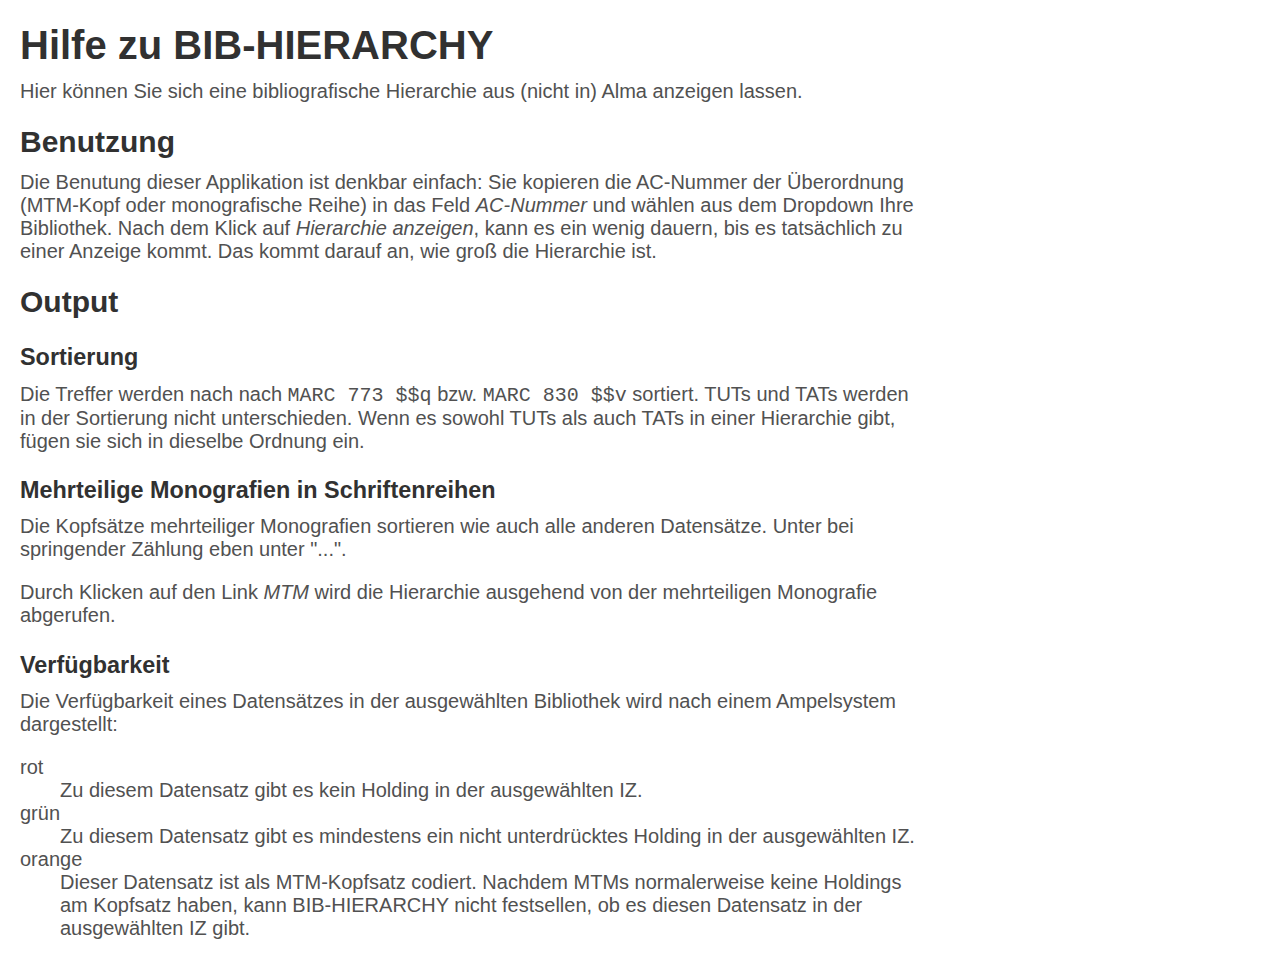
<file: app/static/help.html>
<html>

<head>
    <title>Hilfe</title>
    <link rel="stylesheet" href="stylesheet.css" </head>

<body>
    <h1>Hilfe zu BIB-HIERARCHY</h1>

    <p>
        Hier können Sie sich eine bibliografische Hierarchie aus (nicht in) Alma
        anzeigen lassen.
    </p>

    <h2>Benutzung</h2>

    <p>
        Die Benutung dieser Applikation ist denkbar einfach: Sie kopieren die
        AC-Nummer der Überordnung (MTM-Kopf oder monografische Reihe) in das Feld
        <em>AC-Nummer</em> und wählen aus dem Dropdown Ihre Bibliothek. Nach dem Klick
        auf <em>Hierarchie anzeigen</em>, kann es ein wenig dauern, bis es
        tatsächlich zu einer Anzeige kommt. Das kommt darauf an, wie groß die
        Hierarchie ist.
    </p>

    <h2>Output</h2>
    <h3>Sortierung</h3>
    <p>
        Die Treffer werden nach nach <code>MARC 773 $$q</code> bzw. <code>MARC 830 $$v</code> sortiert.
        TUTs und TATs werden in der Sortierung nicht unterschieden. Wenn es sowohl
        TUTs als auch TATs in einer Hierarchie gibt, fügen sie sich in dieselbe
        Ordnung ein.
    </p>

    <h3>Mehrteilige Monografien in Schriftenreihen</h3>
    <p>
        Die Kopfsätze mehrteiliger Monografien sortieren wie auch alle anderen Datensätze.
        Unter bei springender Zählung eben unter "...".
    </p>
    <p>
        Durch Klicken auf den Link <em>MTM</em> wird die Hierarchie ausgehend von der mehrteiligen
        Monografie abgerufen.
    </p>

    <h3>Verfügbarkeit</h3>
    <p>
        Die Verfügbarkeit eines Datensätzes in der ausgewählten Bibliothek wird nach einem Ampelsystem dargestellt:

    <dl>
        <dt>rot</dt>
        <dd>Zu diesem Datensatz gibt es kein Holding in der ausgewählten IZ.</dd>
        <dt>grün</dt>
        <dd>Zu diesem Datensatz gibt es mindestens ein nicht unterdrücktes Holding in der ausgewählten IZ.</dd>
        <dt>orange</dt>
        <dd>Dieser Datensatz ist als MTM-Kopfsatz codiert. Nachdem MTMs normalerweise keine Holdings am Kopfsatz haben, kann BIB-HIERARCHY nicht festsellen, ob es diesen Datensatz in der ausgewählten IZ gibt.</dd>
    </dl>
    </p>

</body>

</html>
</file>
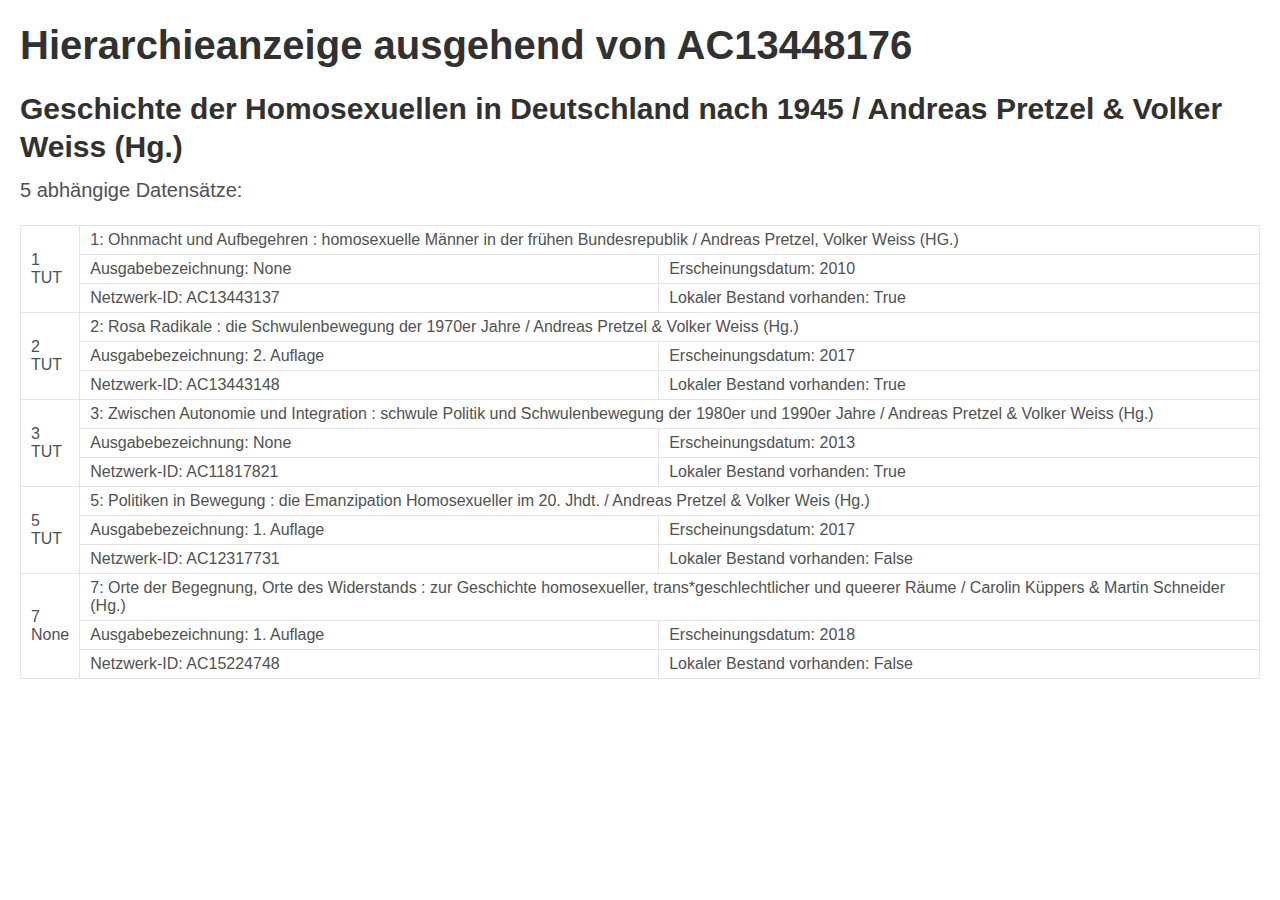
<file: app/templates/test.html>
<html>
    <head>
        <title>BIB-HIERARCHY</title>
        <style>
         /* background-color: #f9f9f9; */
            /* Tables */
            table {
            margin-bottom: 1rem;
            width: 100%;
            border: 1px solid #e5e5e5;
            border-collapse: collapse;
            }
            td,
            th {
            padding: .25rem .5rem;
            border: 1px solid #e5e5e5;
            }
         .end_entry td {
             /* background-color:  #f9f9f9; */
             border-bottom: 2px solid black;
            }
* {
  -webkit-box-sizing: border-box;
     -moz-box-sizing: border-box;
          box-sizing: border-box;
}

html,
body {
  margin: 10px;
  padding: 0;
}

html {
  font-family: "Helvetica Neue", Helvetica, Arial, sans-serif;
  font-size: 16px;
  line-height: 1.5;
}
@media (min-width: 38em) {
  html {
    font-size: 20px;
  }
}

body {
  color: #515151;
  background-color: #fff;
  -webkit-text-size-adjust: 100%;
      -ms-text-size-adjust: 100%;
}

/* No `:visited` state is required by default (browsers will use `a`) */
a {
  color: #268bd2;
  text-decoration: none;
}
a strong {
  color: inherit;
}
/* `:focus` is linked to `:hover` for basic accessibility */
a:hover,
a:focus {
  text-decoration: underline;
}

/* Headings */
h1, h2, h3, h4, h5, h6 {
  margin-bottom: .5rem;
  font-weight: bold;
  line-height: 1.25;
  color: #313131;
  text-rendering: optimizeLegibility;
}
h1 {
  font-size: 2rem;
}
h2 {
  margin-top: 1rem;
  font-size: 1.5rem;
}
h3 {
  margin-top: 1.5rem;
  font-size: 1.25rem;
}
h4, h5, h6 {
  margin-top: 1rem;
  font-size: 1rem;
}

/* Body text */
p {
  margin-top: 0;
  margin-bottom: 1rem;
}

strong {
  color: #303030;
}


/* Lists */
ul, ol, dl {
  margin-top: 0;
  margin-bottom: 1rem;
}

dt {
  font-weight: bold;
}
dd {
  margin-bottom: .5rem;
}

/* Misc */
hr {
  position: relative;
  margin: 1.5rem 0;
  border: 0;
  border-top: 1px solid #eee;
  border-bottom: 1px solid #fff;
}

abbr {
  font-size: 85%;
  font-weight: bold;
  color: #555;
  text-transform: uppercase;
}
abbr[title] {
  cursor: help;
  border-bottom: 1px dotted #e5e5e5;
}

/* Code */
code,
pre {
  font-family: Menlo, Monaco, "Courier New", monospace;
}
code {
  padding: .25em .5em;
  font-size: 85%;
  color: #bf616a;
  background-color: #f9f9f9;
  border-radius: 3px;
}
pre {
  display: block;
  margin-top: 0;
  margin-bottom: 1rem;
  padding: 1rem;
  font-size: .8rem;
  line-height: 1.4;
  white-space: pre;
  white-space: pre-wrap;
  word-break: break-all;
  word-wrap: break-word;
  background-color: #f9f9f9;
}
pre code {
  padding: 0;
  font-size: 100%;
  color: inherit;
  background-color: transparent;
}

        </style>
    </head>
    <body>

        
<h1>Hierarchieanzeige ausgehend von AC13448176</h1>
        <h2>Geschichte der Homosexuellen in Deutschland nach 1945 / Andreas Pretzel &amp; Volker Weiss (Hg.)</h2>
        <p>5 abhängige Datensätze:</p>
        <table>
            <div class="entry">
                <tr class="foo">
                    <td rowspan="3" >1<br/>TUT</td>
                    <td colspan="2">1: Ohnmacht und Aufbegehren : homosexuelle Männer in der frühen Bundesrepublik / Andreas Pretzel, Volker Weiss (HG.)</td>
                </tr>
                <tr>
                    <td>Ausgabebezeichnung: None</td>
                    <td>Erscheinungsdatum: 2010</td>
                </tr>
                <tr>
                    <td>Netzwerk-ID: AC13443137</td>
                    <td>Lokaler Bestand vorhanden: True</td>
                </tr>
            </div>
            <div class="entry">
                <tr class="foo">
                    <td rowspan="3">2<br/>TUT</td>
                    <td colspan="2">2: Rosa Radikale : die Schwulenbewegung der 1970er Jahre / Andreas Pretzel &amp; Volker Weiss (Hg.)</td>
                </tr>
                <tr>
                    <td>Ausgabebezeichnung: 2. Auflage</td>
                    <td>Erscheinungsdatum: 2017</td>
                </tr>
                <tr>
                    <td>Netzwerk-ID: AC13443148</td>
                    <td>Lokaler Bestand vorhanden: True</td>
                </tr>
            
            </div>
            <div class="entry">
                <tr class="foo">
                    <td rowspan="3">3<br/>TUT</td>
                    <td colspan="2">3: Zwischen Autonomie und Integration : schwule Politik und Schwulenbewegung der 1980er und 1990er Jahre / Andreas Pretzel &amp; Volker Weiss (Hg.)</td>
                </tr>
                <tr>
                    <td>Ausgabebezeichnung: None</td>
                    <td>Erscheinungsdatum: 2013</td>
                </tr>
                <tr>
                    <td>Netzwerk-ID: AC11817821</td>
                    <td>Lokaler Bestand vorhanden: True</td>
                </tr>
            
            </div>
            <div class="entry">
                <tr class="foo">
                    <td rowspan="3">5<br/>TUT</td>
                    <td colspan="2">5: Politiken in Bewegung : die Emanzipation Homosexueller im 20. Jhdt. / Andreas Pretzel &amp; Volker Weis (Hg.)</td>
                </tr>
                <tr>
                    <td>Ausgabebezeichnung: 1. Auflage</td>
                    <td>Erscheinungsdatum: 2017</td>
                </tr>
                <tr>
                    <td>Netzwerk-ID: AC12317731</td>
                    <td>Lokaler Bestand vorhanden: False</td>
                </tr>
            
            </div>
            <div class="entry">
                <tr class="foo">
                    <td rowspan="3">7<br/>None</td>
                    <td colspan="2">7: Orte der Begegnung, Orte des Widerstands : zur Geschichte homosexueller, trans*geschlechtlicher und queerer Räume / Carolin Küppers &amp; Martin Schneider (Hg.)</td>
                </tr>
                <tr>
                    <td>Ausgabebezeichnung: 1. Auflage</td>
                    <td>Erscheinungsdatum: 2018</td>
                </tr>
                <tr>
                    <td>Netzwerk-ID: AC15224748</td>
                    <td>Lokaler Bestand vorhanden: False</td>
                </tr>
            </div>
        </table>



    </body>
</html>
</file>
<file: app/static/stylesheet.css>
html,
body {
margin: 10px;
padding: 0;
}

html {
font-family: "PT Sans", Helvetica, Arial, sans-serif;
}
@media (min-width: 48em) {
html {
font-size: 16px;
}
}
@media (min-width: 58em) {
html {
font-size: 20px;
}
}
body {
color: #515151;
background-color: #fff;
-webkit-text-size-adjust: 100%;
-ms-text-size-adjust: 100%;
max-width: 45rem;
}

/* No `:visited` state is required by default (browsers will use `a`) */
a {
color: #268bd2;
text-decoration: none;
}
a strong {
color: inherit;
}
/* `:focus` is linked to `:hover` for basic accessibility */
a:hover,
a:focus {
text-decoration: underline;
}

/* Headings */
h1, h2, h3, h4, h5, h6 {
margin-bottom: .5rem;
font-weight: bold;
line-height: 1.25;
color: #313131;
text-rendering: optimizeLegibility;
}
h1 {
font-size: 2rem;
}
h2 {
margin-top: 1rem;
font-size: 1.5rem;
}

/* Body text */
p {
margin-top: 0;
margin-bottom: 1rem;
}

/* Tables */
table {
margin-bottom: 1rem;
width: 100%;
border: 1px solid #e5e5e5;
border-collapse: collapse;
}
td,
th {
padding: .25rem .5rem;
border: 1px solid #e5e5e5;
}
.start_entry td {
border-top: 2px solid black;
}

#footer {   
    position:fixed;
    bottom:0%;
}
</file>
